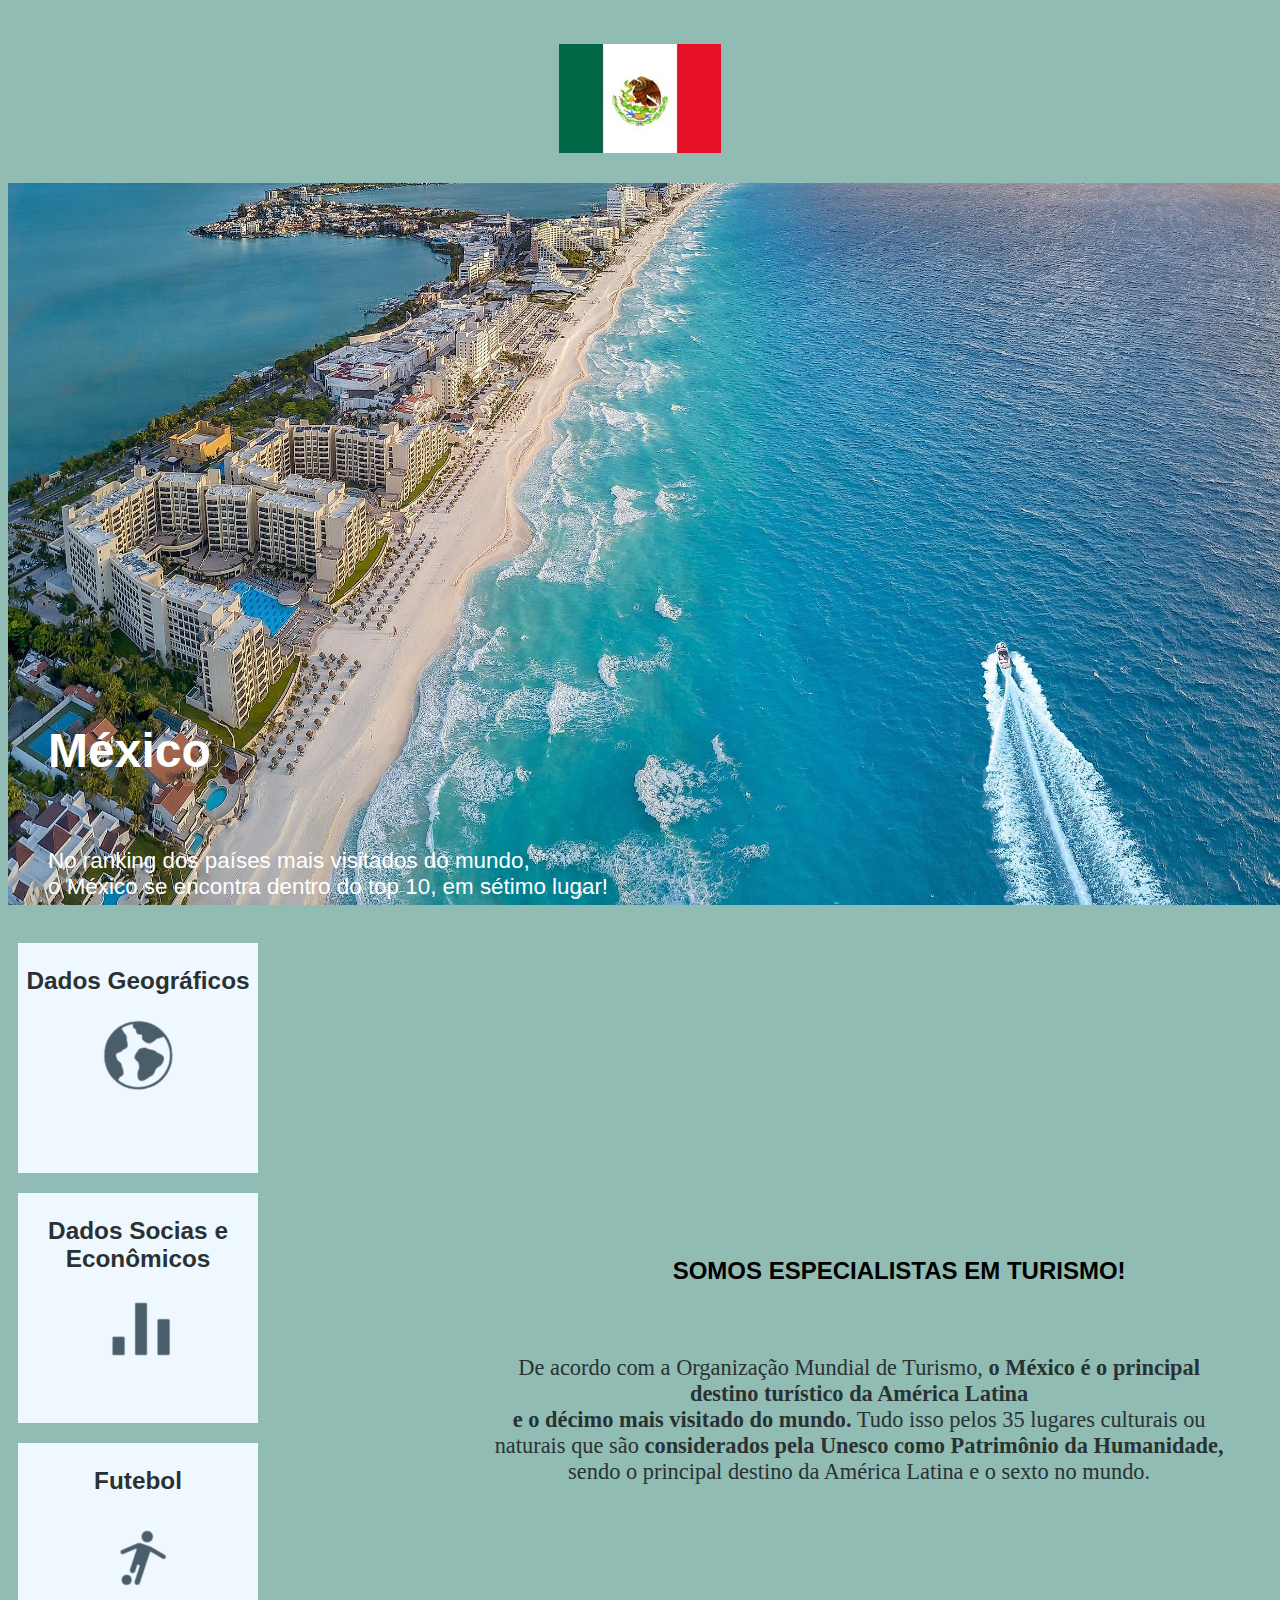
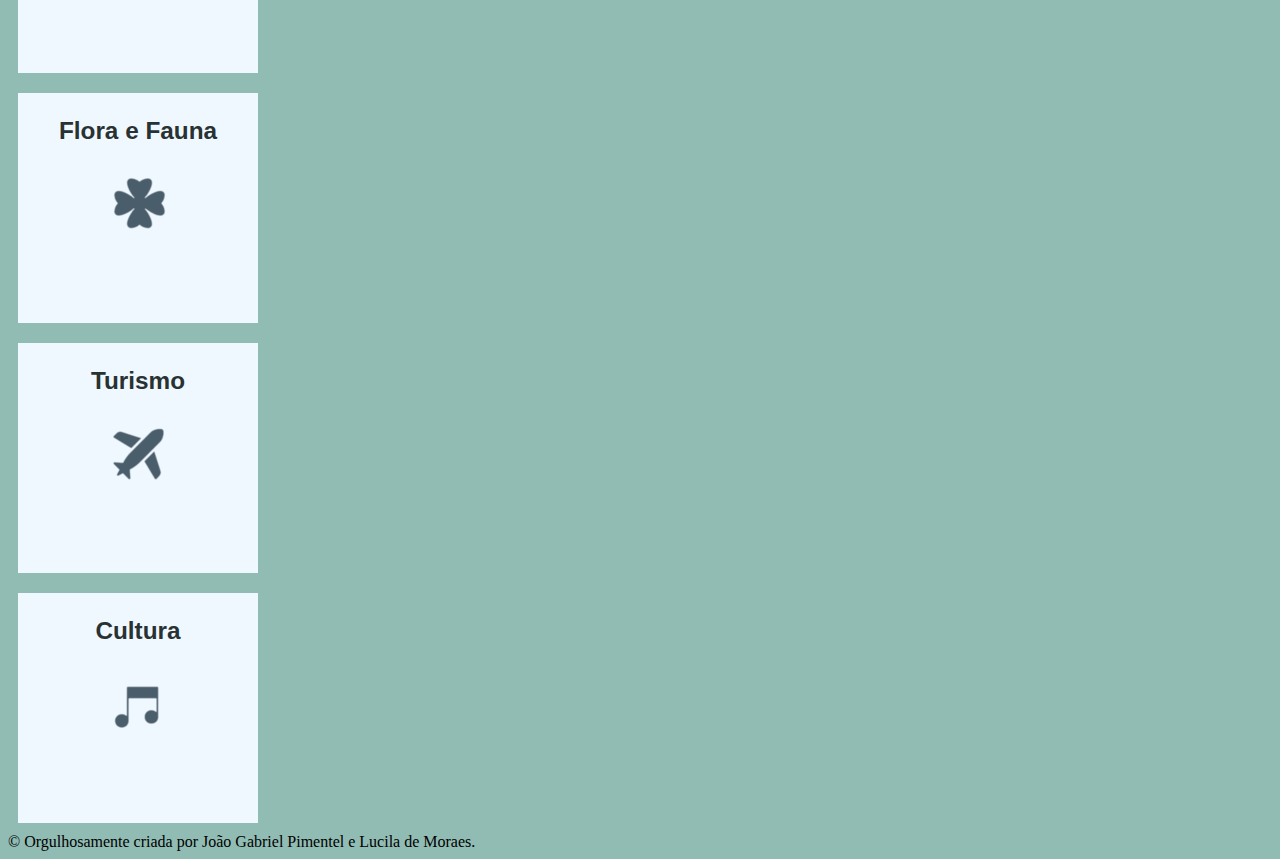
<file: index.html>
<!DOCTYPE html>
<html>
    <head>
        <meta charset ="utf-8">
        <title>Conhecendo o México</title>
        <link rel="stylesheet" href="./css/index.css">
    </head>
        <body>
            <header> 
                <div class="flag">
                    <figure>
                        <img src="./img/mexico´s flag.jpg"alt="Bandeira do México">
                    </figure>
                </div>
            </header>
                <section id="banner">
                    <h2>México</h2>
                    <p>No ranking dos países mais visitados do mundo, <br>
                    o México se encontra dentro do top 10, em sétimo lugar!</p>
                </section>
                <main>
                <section id="INFO">
                    <div class="INFO">
                        <h3><a href="./DadosG.html">Dados Geográficos</a></h3>
                       <figure>
                            <img src="./img/i11.png" alt="">
                        </figure>
                    </div>
                    <div class="INFO">
                        <h3> <a href="./DadosES.html">Dados Socias e Econômicos</a></h3>
                        <figure>
                            <img src="./img/I1.png">
                        </figure>
                    </div>
                    <div class="INFO" >
                        <h3><a href="./Futebol.html">Futebol</a></h3>
                        <figure>
                            <img src="./img/i2.png" alt="">
                        </figure>
                    </div>
                    <div  class="INFO">
                        <h3><a href="./FloraEFauna.html">Flora e Fauna</a></h3>
                        <figure>
                            <img src="./img/i3.png" alt="">
                        </figure>
                    </div>
                    <div class="INFO" >
                        <h3> <a href="./Turismo.html">Turismo</a></h3>
                        <figure>
                            <img src="./img/i4.png" alt="">
                        </figure>
                    </div>
                    <div class="INFO">
                        <h3> <a href="./Cultura.html">Cultura</a></h3>
                        <figure>
                            <img src="img/i5.png" alt="">
                        </figure>
                    </div>
                </section>
                <div id="txt">
                    <h3> <strong> SOMOS ESPECIALISTAS EM TURISMO!</strong> </h3>
                    <blockquote> De acordo com a Organização Mundial de Turismo, <strong>o México é o principal destino turístico da América Latina </strong><br>
                        <strong>e o décimo mais visitado do mundo.</strong>  Tudo isso pelos 35 lugares culturais ou naturais que são <strong>considerados pela Unesco como Patrimônio da Humanidade,</strong>
                        <br>sendo o principal destino da América Latina e o sexto no mundo.</blockquote>
                </div>
                </main>
                <footer>
                    <div id="copyr">
                        &copy;
                        Orgulhosamente criada por João Gabriel Pimentel e Lucila de Moraes.
                    </div>
                </footer>
        </body>
</html>
</file>
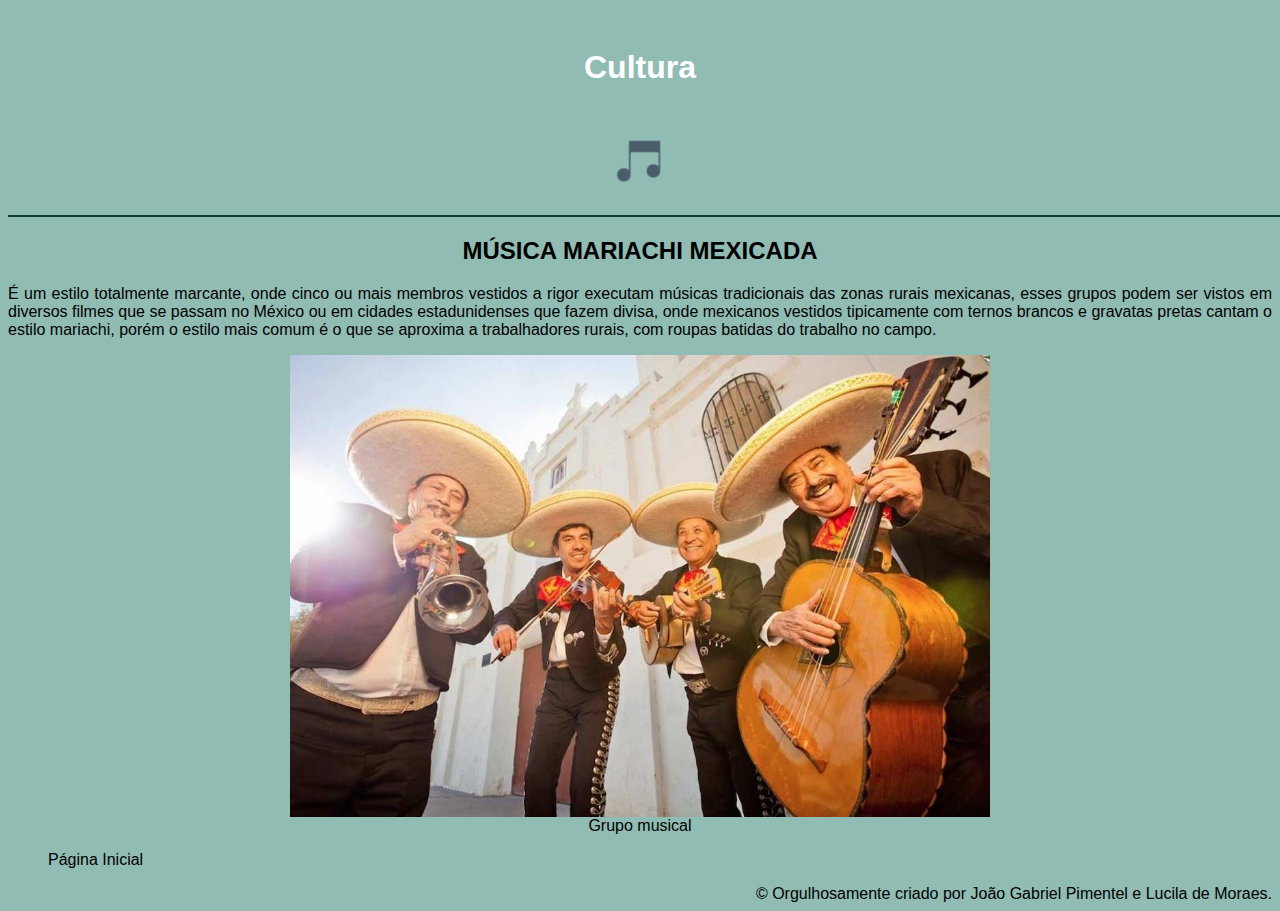
<file: Cultura.html>
<!DOCTYPE html>
<html>
    <head>
        <meta charset ="utf-8">
        <title>Um pouco da Cultura do México</title>
        <link rel="stylesheet" href="./css/Cultura.css">
    </head>
    <body>
        <header> 
            <h1><strong>Cultura</strong></h1>
        </header>
        <figure>
            <img src="./img/i5.png" alt="Icon referente à uma nota musical">
            </figure>
            <div id="linha-horizontal"></div>
        <main>
            <div id="Cultinfo">
                <h2><strong>MÚSICA MARIACHI MEXICADA</strong></h2>
                <p>
                    É um estilo totalmente marcante, onde cinco ou mais membros vestidos a rigor executam músicas tradicionais das zonas rurais mexicanas,
                    esses grupos podem ser vistos em diversos filmes que se passam no México ou em cidades estadunidenses que fazem divisa, 
                    onde mexicanos vestidos tipicamente com ternos brancos e gravatas pretas cantam o estilo mariachi, porém o estilo mais comum é o que se aproxima a trabalhadores rurais, com roupas batidas do trabalho no campo.
                </p>
                <figure>
                    <img src="./img/mariachi.png">
                    <figcaption>Grupo musical</figcaption>
                </figure>
            </div>
        </main>
                <footer> 
                    <nav >
                        <ul>
                            <li>
                         <a href="./index.html">Página Inicial</a>
                            </li>
                        </ul>
                    </nav>
                </footer>
            <footer>
                <div id="copyr">
                    &copy;
                    Orgulhosamente criado por João Gabriel Pimentel e Lucila de Moraes.
                </div>
            </footer>
</file>
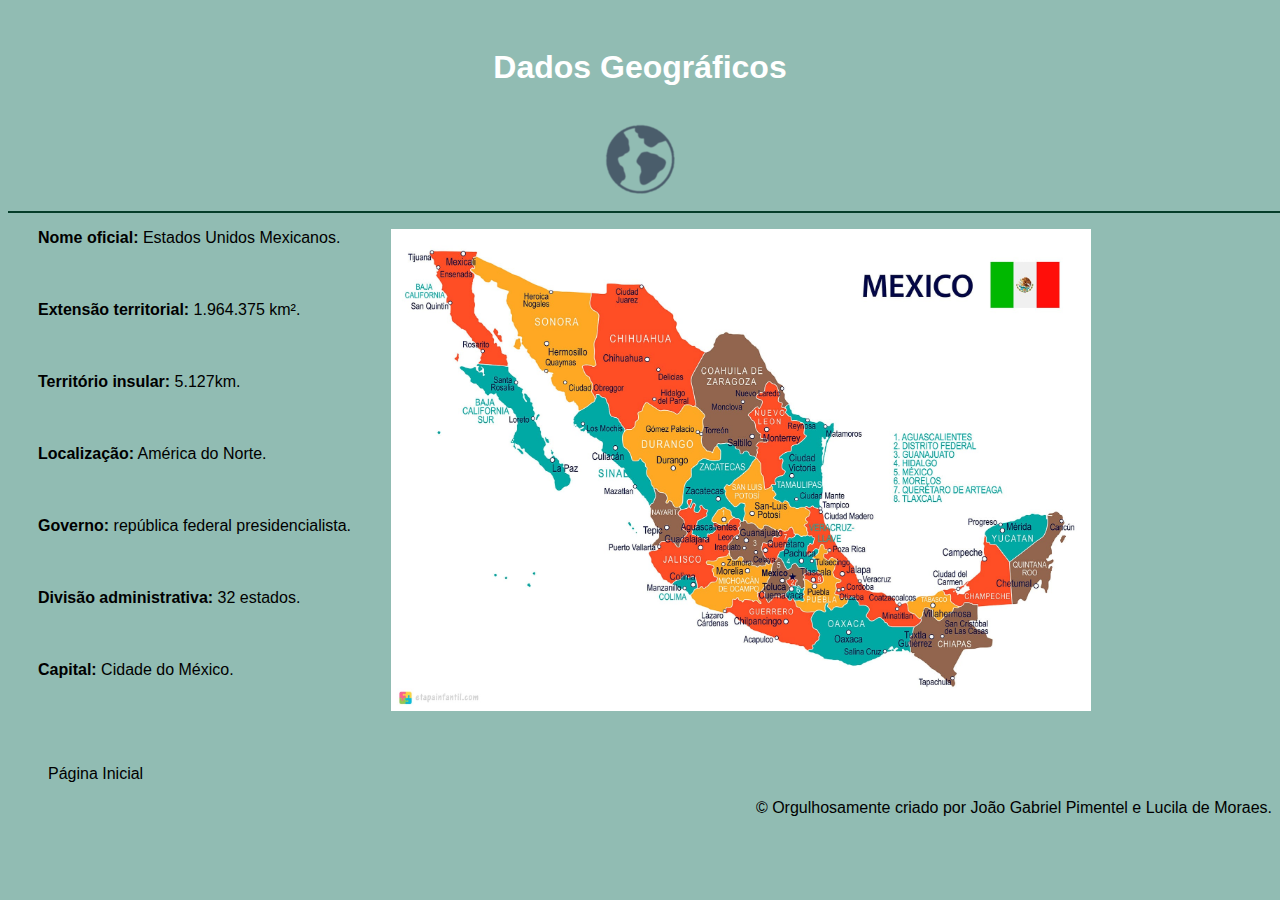
<file: DadosG.html>
<!DOCTYPE html>
<html>
    <head>
        <meta charset ="utf-8">
        <title>Dados Geográficos do México</title>
        <link rel="stylesheet" href="./css/DadosG.css">
    </head>
        <body>
            <header> 
                <h1><strong>Dados Geográficos</strong></h1>
            </header>
            <figure>
                <img src="./img/i11.png" alt="Icon referente ao Globo Terrestre">
            </figure>
            <div id="linha-horizontal"></div>
                <main>
                    <div id="dInfo">
                        <p><strong>Nome oficial:</strong> Estados Unidos Mexicanos.
                            <br>
                            <br>
                            <br>
                            <br>
                            <strong>Extensão territorial:</strong> 1.964.375 km².
                            <br>
                            <br>
                            <br>
                            <br>
                            <strong>Território insular:</strong>  5.127km.
                            <br>
                            <br>
                            <br>
                            <br>
                            <strong>Localização:</strong> América do Norte. 
                            <br>
                            <br>
                            <br>
                            <br>
                            <strong>Governo:</strong> república federal presidencialista.
                            <br>
                            <br>
                            <br>
                            <br>
                            <strong>Divisão administrativa:</strong> 32 estados. 
                            <br>
                            <br>
                            <br>
                            <br>
                            <strong>Capital:</strong> Cidade do México.
                            <br>
                            <br>
                            <br>
                            <br> 
                        </p>
                    <figure>
                        <img src="./img/mex22.png" alt="Mapa do México">
                    </figure>
                    </div>
                </main>
                <footer> 
                    <nav >
                        <ul>
                            <li>
                         <a href="./index.html">Página Inicial</a>
                            </li>
                        </ul>
                    </nav>
                </footer>
            <footer>
                <div id="copyr">
                    &copy;
                    Orgulhosamente criado por João Gabriel Pimentel e Lucila de Moraes.
                </div>
            </footer>
</file>
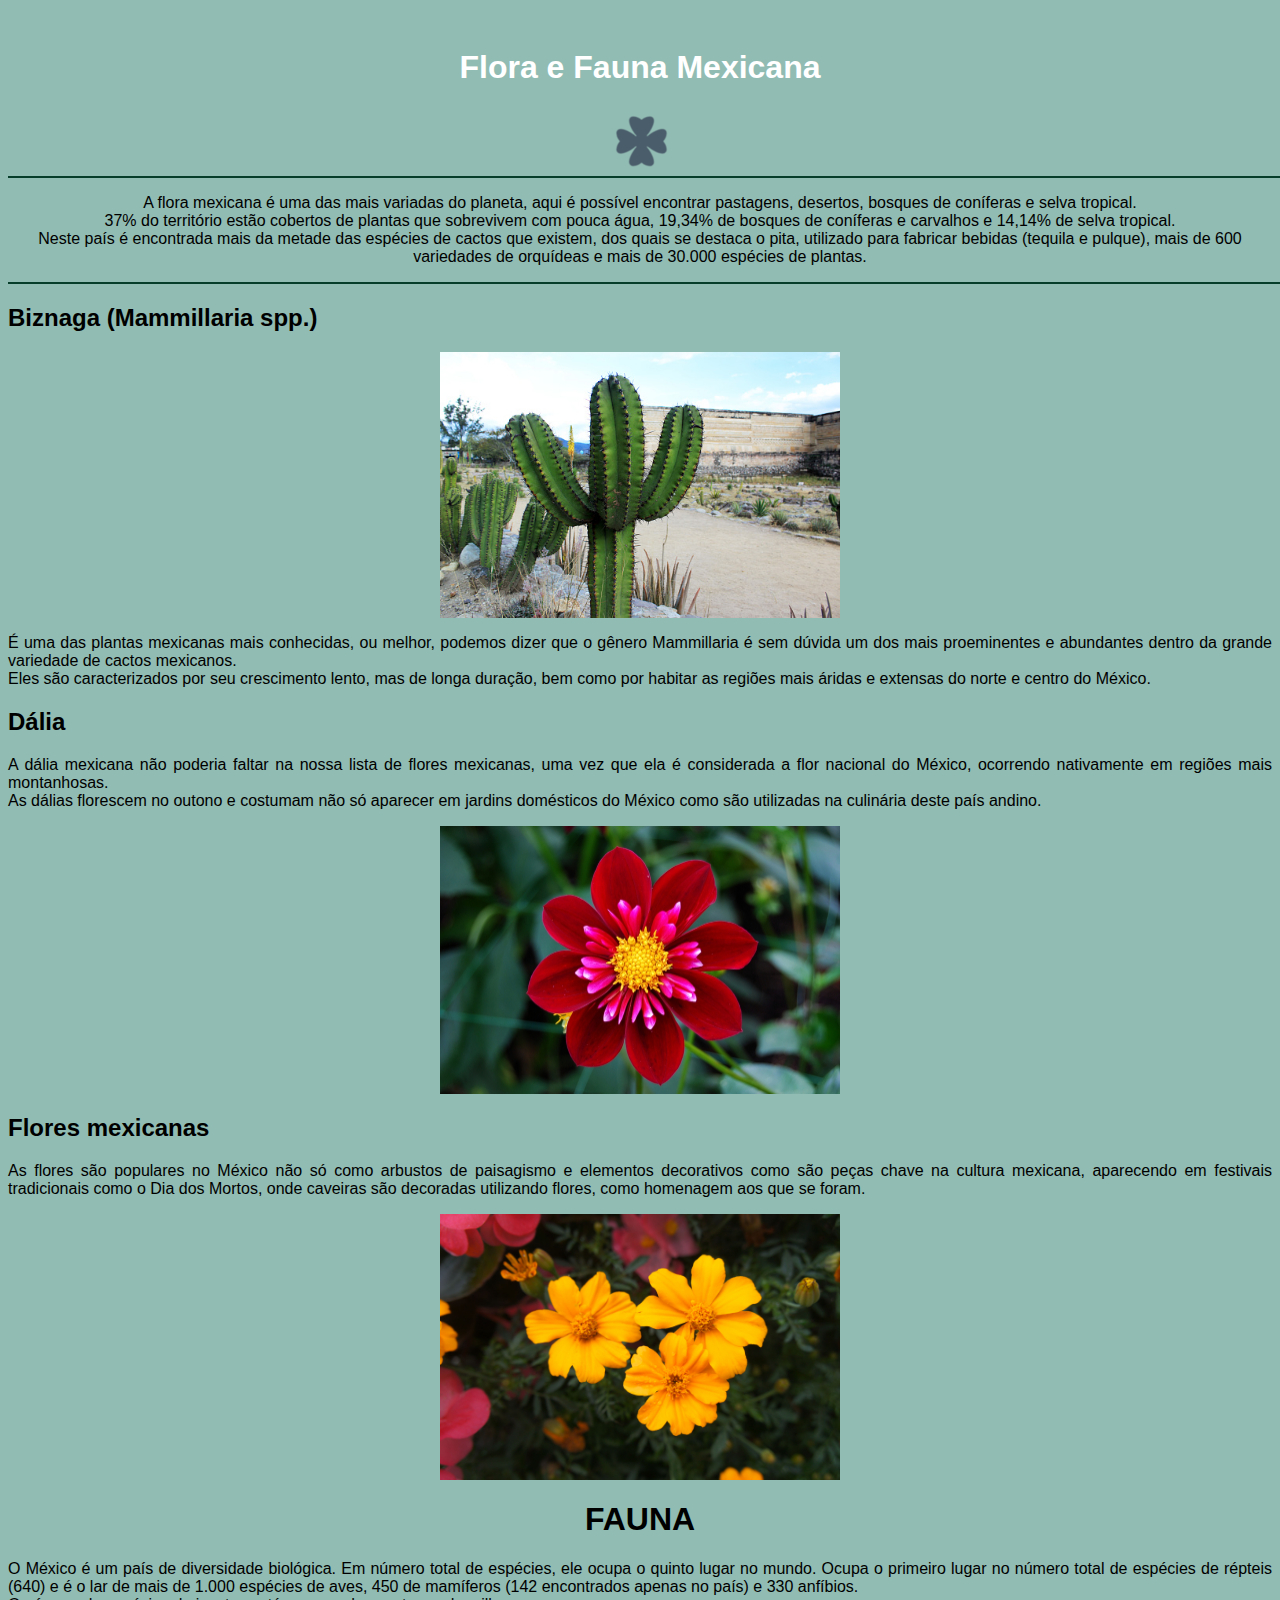
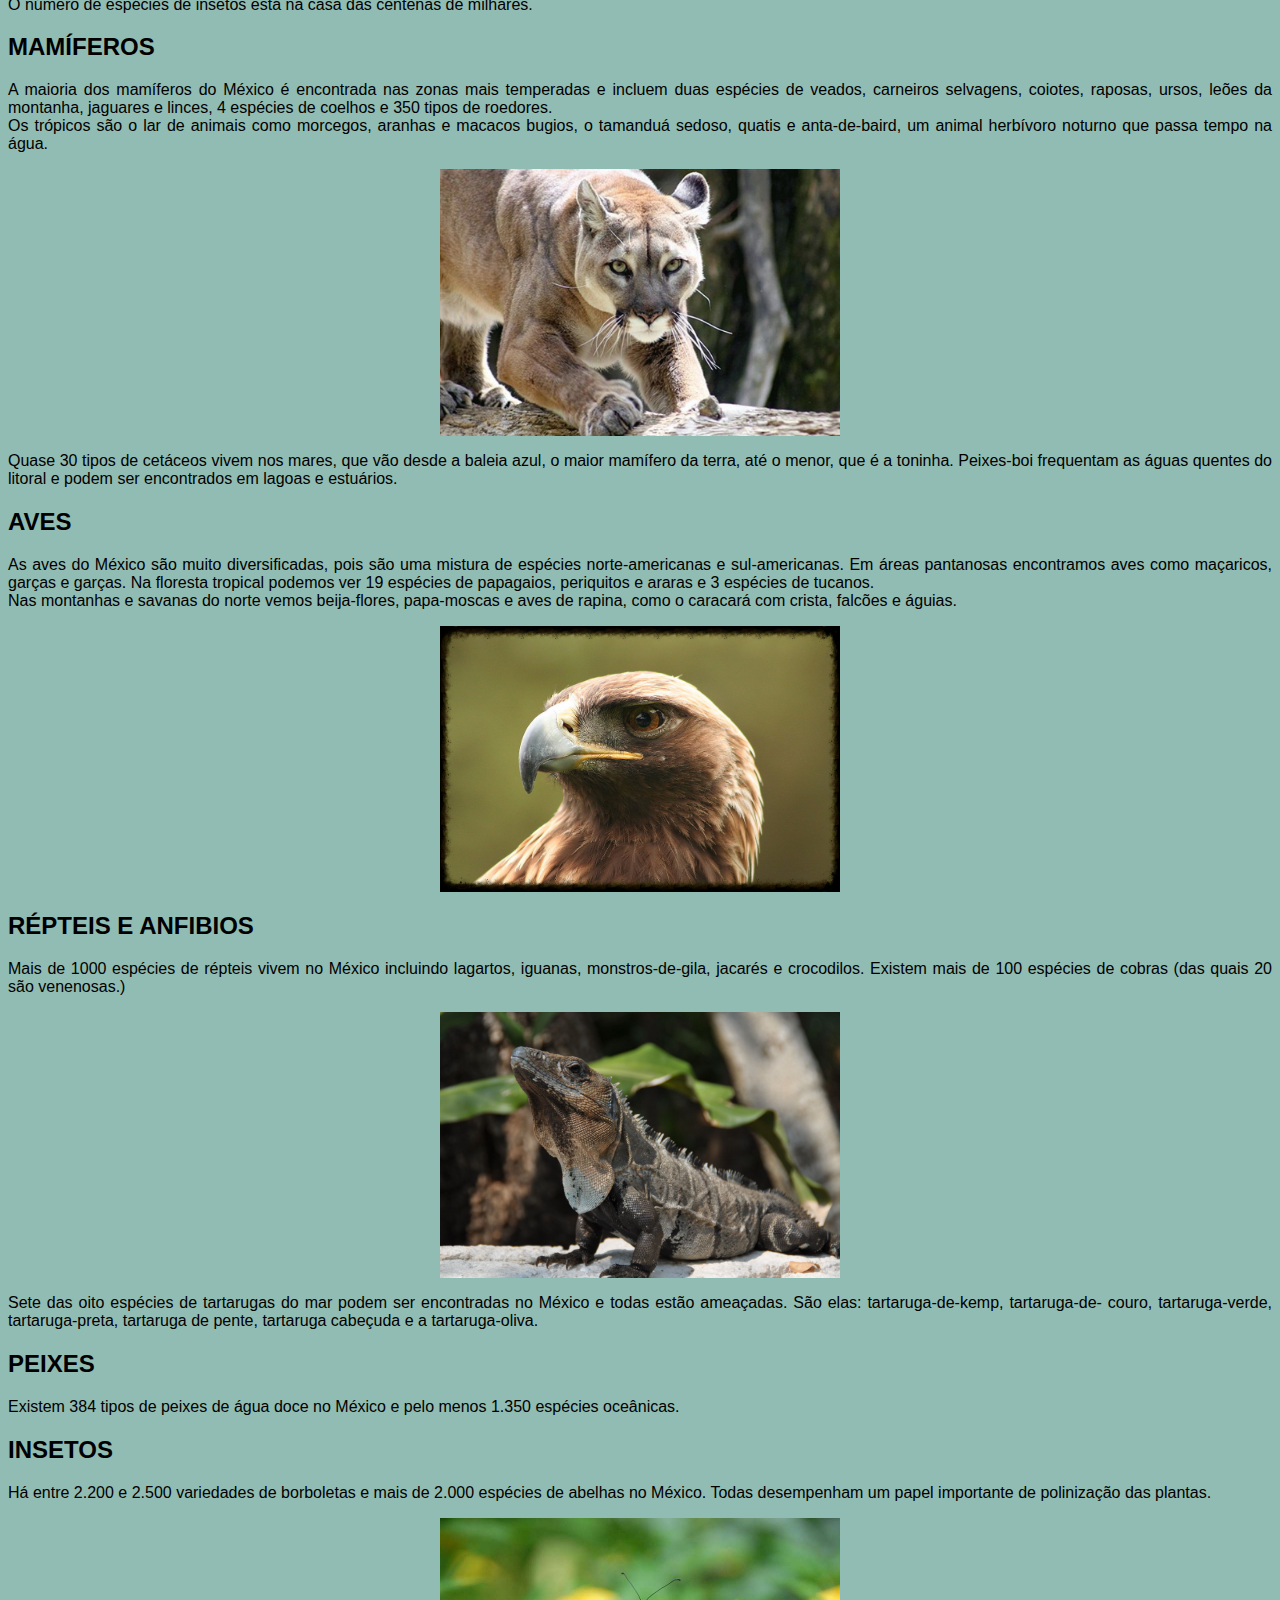
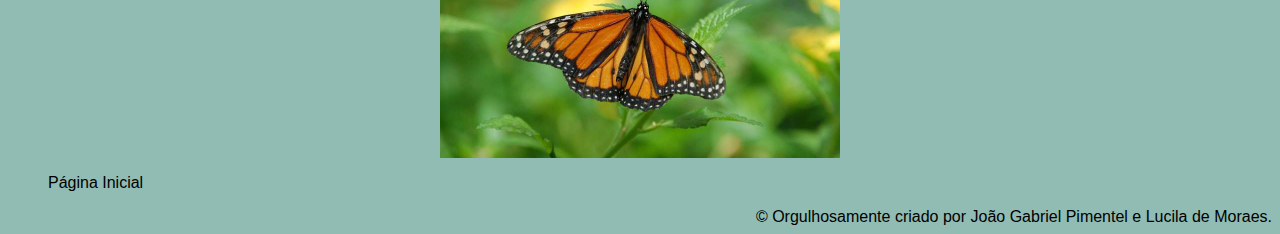
<file: FloraEFauna.html>
<!DOCTYPE html>
<html>
    <head>
        <meta charset ="utf-8">
        <title>Flora e Fauna do México</title>
        <link rel="stylesheet" href="./css/FloraEFauna.css">
    </head>
    <body>
        <header> 
            <h1><strong>Flora e Fauna Mexicana</strong></h1>
        </header>
        <img src="img/i3.png" alt="Icon referente a uma flor">
        <div id="linha-horizontal"></div>
        <main>
            <div id="Florainfo">
                <p>
                    A flora mexicana é uma das mais variadas do planeta, aqui é possível encontrar pastagens, desertos, bosques de coníferas e selva tropical.<br>
                    37% do território estão cobertos de plantas que sobrevivem com pouca água, 19,34% de bosques de coníferas e carvalhos e 14,14% de selva tropical.<br>
                    Neste país é encontrada mais da metade das espécies de cactos que existem, dos quais se destaca o pita, utilizado para fabricar bebidas (tequila e pulque), mais de 600 variedades de orquídeas e mais de 30.000 espécies de plantas.
                </p>
            </div>
            <div id="linha-horizontal2"></div>
            <section id="Florainfo2">
            <h2><strong>Biznaga (Mammillaria spp.)</strong></h2>
                <img src="./img/cacto.png" alt="Imagem: Cacto">
                    <p>
                        É uma das plantas mexicanas mais conhecidas, ou melhor, podemos dizer que o gênero Mammillaria é sem dúvida um dos mais proeminentes e abundantes dentro da grande variedade de cactos mexicanos.<br>
                        Eles são caracterizados por seu crescimento lento, mas de longa duração, bem como por habitar as regiões mais áridas e extensas do norte e centro do México.
                    </p>
            <h2><strong>Dália</strong></h2>
                <p>
                    A dália mexicana não poderia faltar na nossa lista de flores mexicanas, uma vez que ela é considerada a flor nacional do México, ocorrendo nativamente em regiões mais montanhosas.<br>
                    As dálias florescem no outono e costumam não só aparecer em jardins domésticos do México como são utilizadas na culinária deste país andino.
                </p>
                    <img src="./img/rose.png" alt="imagem: Dália">
                <h2><strong>Flores mexicanas</strong> </h2>
                    <p>
                        As flores são populares no México não só como arbustos de paisagismo e elementos decorativos como são peças chave na cultura mexicana, aparecendo em festivais tradicionais como o Dia dos Mortos, onde caveiras são decoradas utilizando flores, como homenagem aos que se foram.
                    </p>
                        <img src="./img/flores.png" alt="Imagem: Flores mexicanas">
            </section>
            <div id="FaunaEinfo">
                <h1><strong>FAUNA</strong></h1>
                <p>
                    O México é um país de diversidade biológica. Em número total de espécies, ele ocupa o quinto lugar no mundo. Ocupa o primeiro lugar no número total de espécies de répteis (640) e é o lar de mais de 1.000 espécies de aves, 450 de mamíferos (142 encontrados apenas no país) e 330 anfíbios. <br>
                    O número de espécies de insetos está na casa das centenas de milhares.      
                </p>
                    <h2><strong>MAMÍFEROS</strong></h2>
                        <p>
                        A maioria dos mamíferos do México é encontrada nas zonas mais temperadas e incluem duas espécies de veados, carneiros selvagens, coiotes, raposas, ursos, leões da montanha, jaguares e linces, 4 espécies de coelhos e 350 tipos de roedores.
                        <br> Os trópicos são o lar de animais como morcegos, aranhas e macacos bugios, o tamanduá sedoso, quatis e anta-de-baird, um animal herbívoro noturno que passa tempo na água.
                        </p>
                            <img src="./img/gatinho.png" alt="imagem: Leão da montanha">
                        <p>   
                        Quase 30 tipos de cetáceos vivem nos mares, que vão desde a baleia azul, o maior mamífero da terra, até o menor, que é a toninha. Peixes-boi frequentam as águas quentes do litoral e podem ser encontrados em lagoas e estuários.
                        </p>
                    <h2><strong>AVES</strong></h2>
                        <p>
                        As aves do México são muito diversificadas, pois são uma mistura de espécies norte-americanas e sul-americanas. Em áreas pantanosas encontramos aves como maçaricos, garças e garças. Na floresta tropical podemos ver 19 espécies de papagaios, periquitos e araras e 3 espécies de tucanos.<br>
                        Nas montanhas e savanas do norte vemos beija-flores, papa-moscas e aves de rapina, como o caracará com crista, falcões e águias.
                        </p>
                            <img src="./img/aguia.png" alt="imagem: águia">
                    <h2><strong>RÉPTEIS E ANFIBIOS</strong></h2>
                        <p>
                        Mais de 1000 espécies de répteis vivem no México incluindo lagartos, iguanas, monstros-de-gila, jacarés e crocodilos. Existem mais de 100 espécies de cobras (das quais 20 são venenosas.)
                        </p>
                            <img src="./img/iguana.png" alt="imagem: iguana">  
                        <p>
                        Sete das oito espécies de tartarugas do mar podem ser encontradas no México e todas estão ameaçadas. São elas: tartaruga-de-kemp, tartaruga-de- couro, tartaruga-verde, tartaruga-preta, tartaruga de pente, tartaruga cabeçuda e a tartaruga-oliva.
                        </p>
                    <h2><strong>PEIXES</strong></h2>
                        <p>
                        Existem 384 tipos de peixes de água doce no México e pelo menos 1.350 espécies oceânicas.
                        </p>
                    <h2><strong>INSETOS</strong></h2>
                        <p>
                            Há entre 2.200 e 2.500 variedades de borboletas e mais de 2.000 espécies de abelhas no México. Todas desempenham um papel importante de polinização das plantas.
                        </p>
                            <img src="./img/borboleta.png" alt="imagem: borboleta">   
            </div>
        </main>
        <footer> 
            <nav >
                <ul>
                    <li>
                 <a href="./index.html">Página Inicial</a>
                    </li>
                </ul>
            </nav>
        </footer>
    <footer>
        <div id="copyr">
            &copy;
            Orgulhosamente criado por João Gabriel Pimentel e Lucila de Moraes.
        </div>
    </footer>
</file>
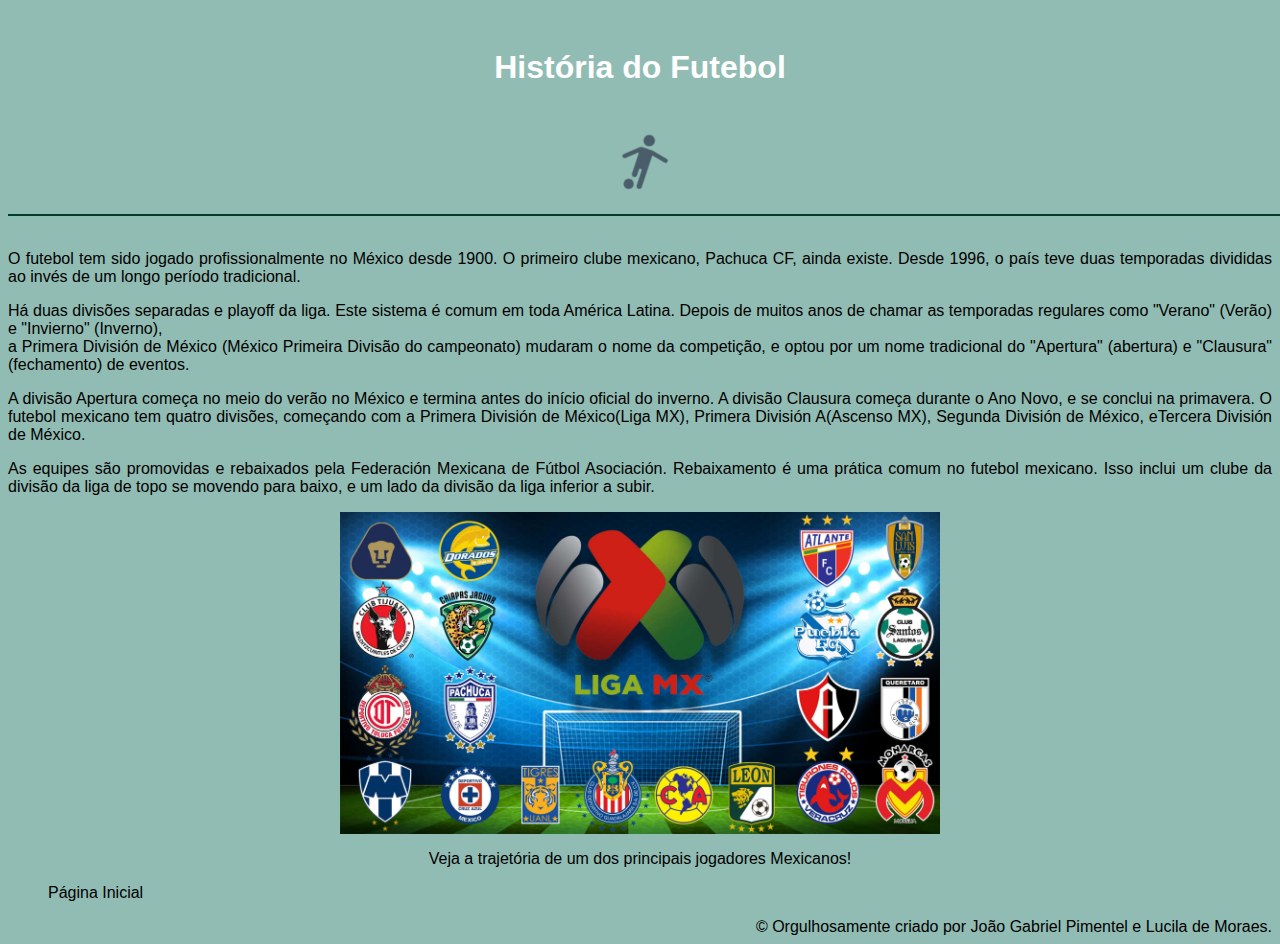
<file: Futebol.html>
<!DOCTYPE html>
<html>
    <head>
        <meta charset ="utf-8">
        <title>Futebol no México</title>
        <link rel="stylesheet" href="./css/Futebol.css">
    </head>
    <body>
        <header> 
            <h1> <strong>História do Futebol</strong></h1>
        </header>
            <figure>
                <img src="./img/i2.png" alt="Icon referente ao Futebol">
            </figure>
        <main>
            <div id="linha-horizontal"></div>
            <div id="Futinfo">
                <p>
                    <br> O futebol tem sido jogado profissionalmente no México desde 1900. O primeiro clube mexicano, Pachuca CF, ainda existe. Desde 1996, o país teve duas temporadas divididas ao invés de um longo período tradicional. 
                </p>
                <p>
                    Há duas divisões separadas e playoff da liga. Este sistema é comum em toda América Latina. Depois de muitos anos de chamar as temporadas regulares como "Verano" (Verão) e "Invierno" (Inverno),
                     <br>a Primera División de México (México Primeira Divisão do campeonato) mudaram o nome da competição, e optou por um nome tradicional do "Apertura" (abertura) e "Clausura" (fechamento) de eventos.
                </p>
                <p>
                     A divisão Apertura começa no meio do verão no México e termina antes do início oficial do inverno. A divisão Clausura começa durante o Ano Novo, e se conclui na primavera.
                    O futebol mexicano tem quatro divisões, começando com a Primera División de México(Liga MX), Primera División A(Ascenso MX), Segunda División de México, eTercera División de México.
                </p>
                <p>
                    As equipes são promovidas e rebaixados pela Federación Mexicana de Fútbol Asociación. Rebaixamento é uma prática comum no futebol mexicano. Isso inclui um clube da divisão da liga de topo se movendo para baixo, e um lado da divisão da liga inferior a subir.
                </p>
                <figure>
                    <img src="./img/ligamx.png" alt="liga de futebol mexicana">
                </figure>
                </div>
                <div id="HugoS">
                <p>
                    Veja a trajetória de um dos <a href="./Futebol2.html">principais jogadores Mexicanos!</a>
                </p>
            </div>
        </main>
            <footer> 
                <nav >
                    <ul>
                        <li>
                     <a href="./index.html">Página Inicial</a>
                        </li>
                    </ul>
                </nav>
            </footer>
        <footer>
            <div id="copyr">
                &copy;
                Orgulhosamente criado por João Gabriel Pimentel e Lucila de Moraes.
            </div>
        </footer>
</file>
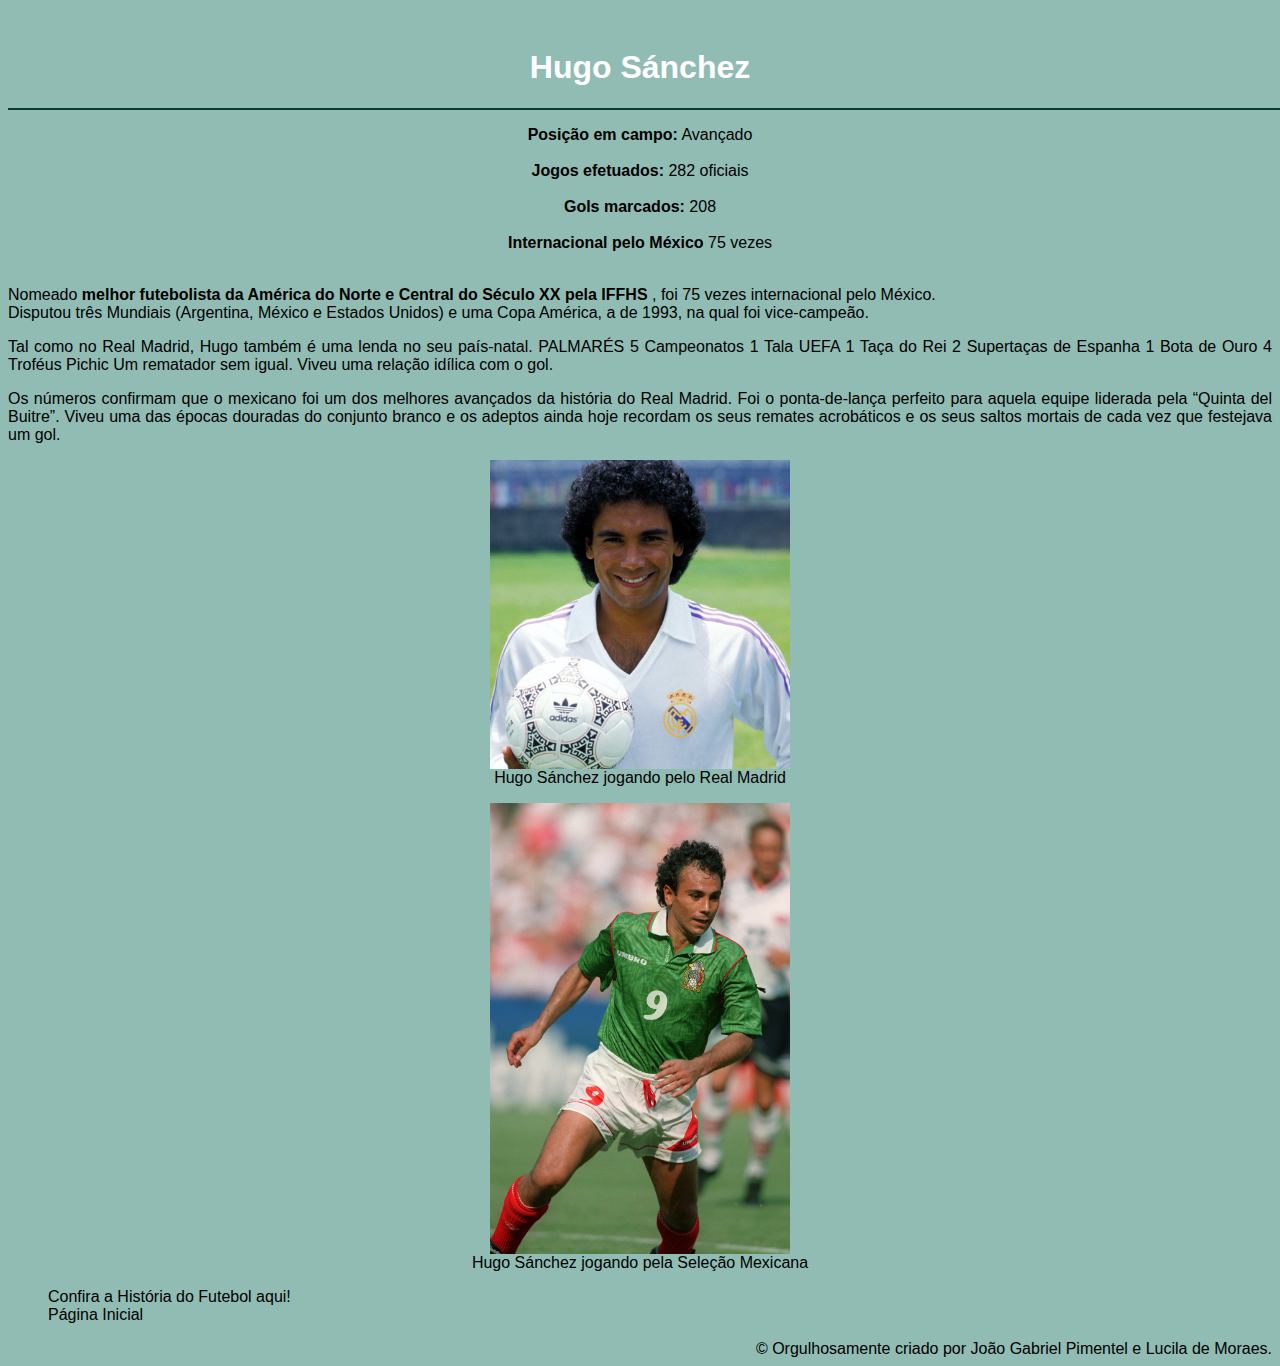
<file: Futebol2.html>
<!DOCTYPE html>
<html>
    <head>
        <meta charset ="utf-8">
        <title>Futebol no México</title>
        <link rel="stylesheet" href="./css/Futebol2.css">
    </head>
    <body>
        <header> 
            <h1> <strong>Hugo Sánchez</strong></h1>
        </header>
<div id="linha-horizontal"></div>
            <main>
                <div id="Hugoinfo">
                     <p><strong>Posição em campo:</strong> Avançado 
                        <br>
                        <br>
                        <strong> Jogos efetuados:</strong> 282 oficiais 
                        <br>
                        <br>
                        <strong> Gols marcados:</strong> 208 
                        <br>
                        <br>
                        <strong>Internacional pelo México</strong> 75 vezes
                        <br>
                        <br>
                     </p>
                </div>
                <div id="Hugoinfo2">
                     <p> Nomeado <strong>melhor futebolista da América do Norte e Central do Século XX pela IFFHS</strong> , foi 75 vezes internacional pelo México. 
                        <br>Disputou três Mundiais (Argentina, México e Estados Unidos) e uma Copa América, a de 1993, na qual foi vice-campeão. 
                     </p>
                     <p>
                        Tal como no Real Madrid, Hugo também é uma lenda no seu país-natal. PALMARÉS 5 Campeonatos 1 Tala UEFA 1 Taça do Rei 2 Supertaças de Espanha 1 Bota de Ouro 4 Troféus Pichic
                        Um rematador sem igual. Viveu uma relação idílica com o gol. 
                     </p>
                     <p>
                        Os números confirmam que o mexicano foi um dos melhores avançados da história do Real Madrid. Foi o ponta-de-lança perfeito para aquela equipe liderada pela “Quinta del Buitre”. 
                        Viveu uma das épocas douradas do conjunto branco e os adeptos ainda hoje recordam os seus remates acrobáticos e os seus saltos mortais de cada vez que festejava um gol.
                     </p>
                        <figure>
                            <img src="./img/sla.png">
                            <figcaption>Hugo Sánchez jogando pelo Real Madrid</figcaption>
                        </figure>
                        <figure>
                            <img src="./img/sla2.png">
                            <figcaption>Hugo Sánchez jogando pela Seleção Mexicana</figcaption>
                        </figure>
                    </div>
                    </main>
                    <footer> 
                        <nav >
                            <ul>
                                <li>
                                    <a href="./Futebol.html">Confira a História do Futebol aqui!</a>
                                </li>
                                <li>
                                    <a href="./index.html">Página Inicial</a>
                                 </li>
                            </ul>
                        </nav>
                    </footer>
                <footer>
                    <div id="copyr">
                        &copy;
                        Orgulhosamente criado por João Gabriel Pimentel e Lucila de Moraes.
                    </div>
                </footer>
</file>
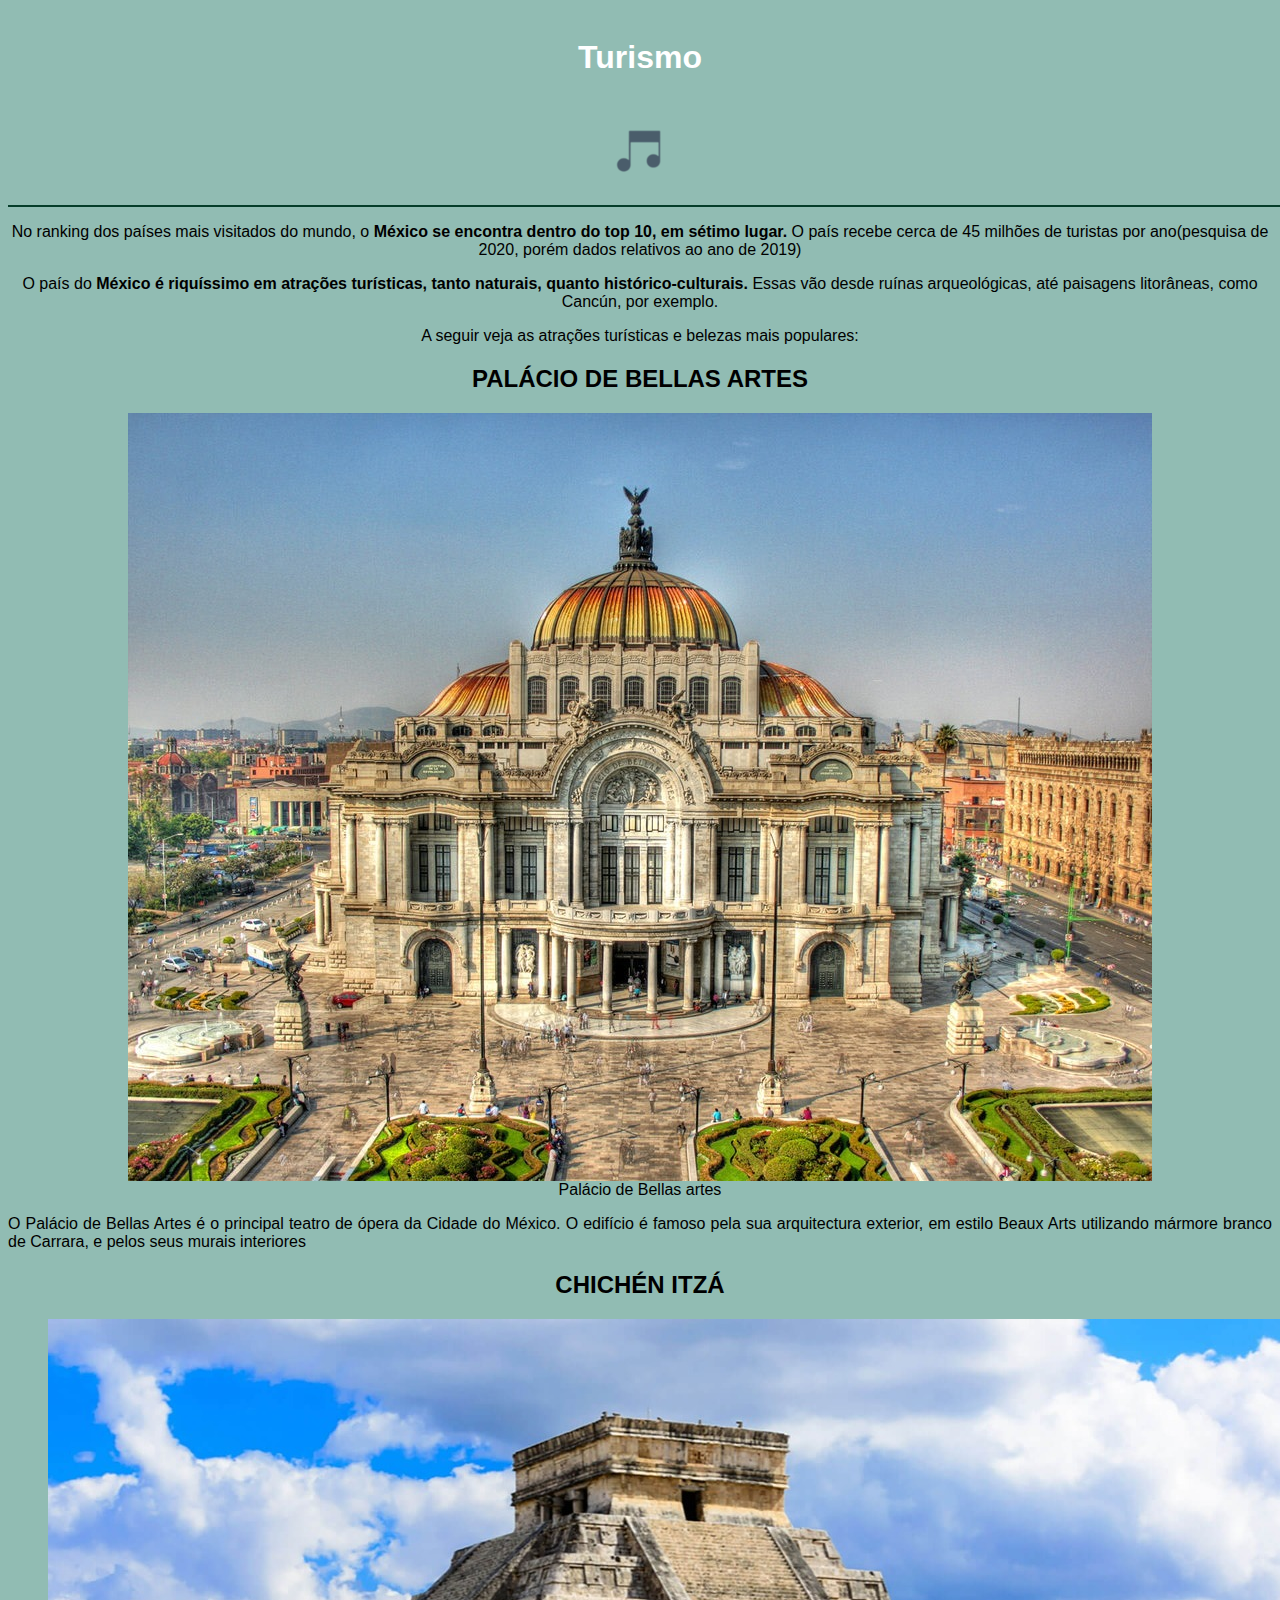
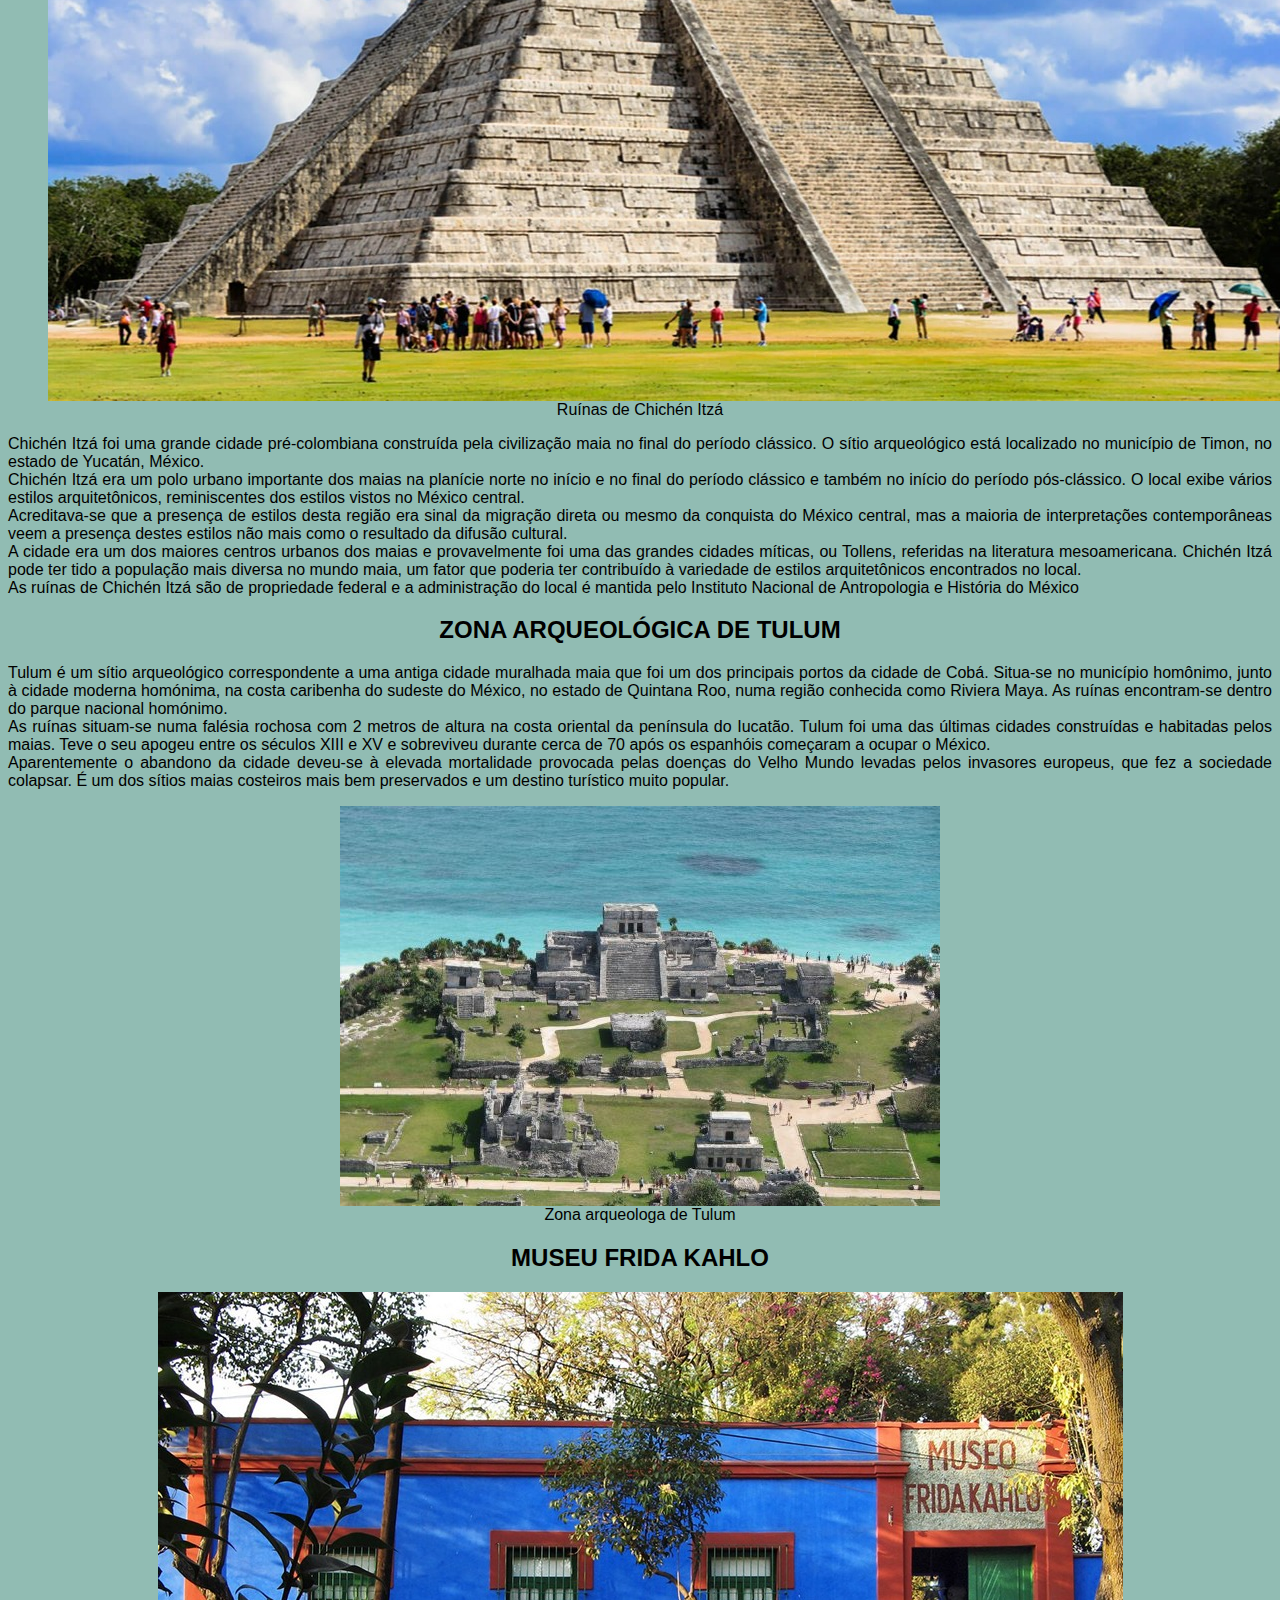
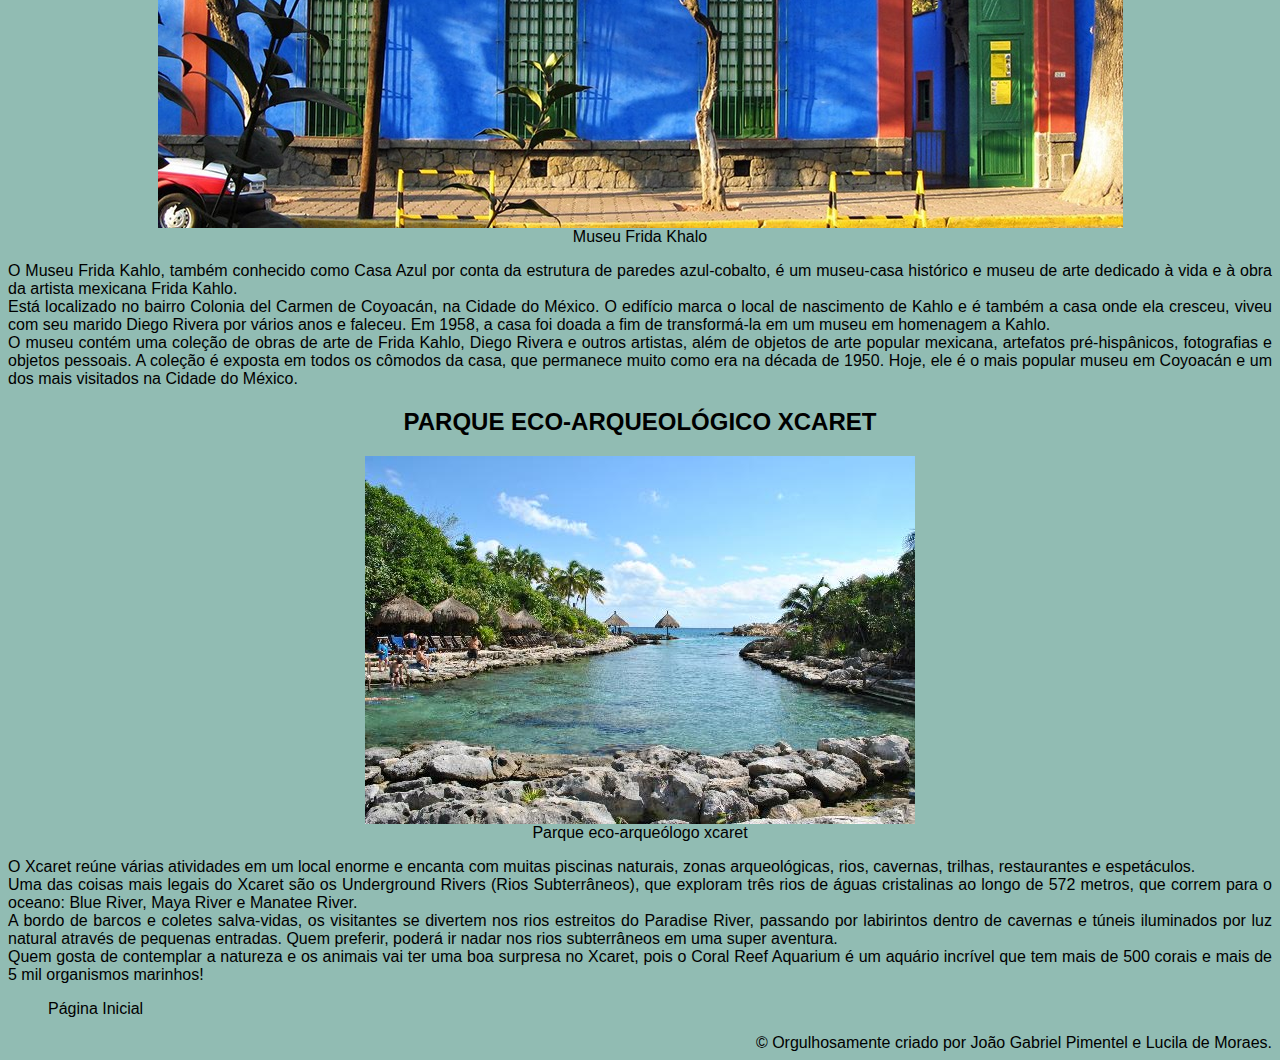
<file: Turismo.html>
<!DOCTYPE html>
<html>
    <head>
        <title>Atrações Turisticas no México</title>
        <meta charset="utf-8">
        <link rel="stylesheet" href="./css/Turismo.css">
    </head>
    <body>
        <header> 
            <h1><strong>Turismo</strong></h1>
        </header>
        <figure>
            <img src="./img/i5.png" alt="Icon referente à viagem">
        </figure>
        <div id="linha-horizontal"></div>
        <main>
            <div id="Turinfo1">
                    <p>No ranking dos países mais visitados do mundo, o <strong>México se encontra dentro do top  10, em sétimo lugar.</strong> O país recebe cerca de 45 milhões de turistas por ano(pesquisa de 2020, porém dados relativos ao ano de 2019)</p>
                    <p>O país do <strong>México é riquíssimo em atrações turísticas, tanto naturais, quanto histórico-culturais.</strong> Essas vão desde ruínas arqueológicas, até paisagens litorâneas, como Cancún, por exemplo.</p>
                    <p>A seguir veja as atrações turísticas e belezas mais populares: </p>
            </div>
            <div id="Turinfo2">
                <h2><b>PALÁCIO DE BELLAS ARTES</b></h2>
            <figure>
                <img src="./img/bellasartes.png">
                <figcaption>Palácio de Bellas artes</figcaption>
            </figure>
                <p>O Palácio de Bellas Artes é o principal teatro de ópera da Cidade do México. O edifício é famoso pela sua arquitectura exterior, em estilo Beaux Arts utilizando mármore branco de Carrara, e pelos seus murais interiores</p>
                    <h2><b>CHICHÉN ITZÁ</b></h2>
            <figure>
                <img src="./img/ruinas.png">
                <figcaption>Ruínas de Chichén Itzá</figcaption>
            </figure>   
                <p>Chichén Itzá foi uma grande cidade pré-colombiana construída pela civilização maia no final do período clássico. O sítio arqueológico está localizado no município de Timon, no estado de Yucatán, México. <br>
                    Chichén Itzá era um polo urbano importante dos maias na planície norte no início e no final do período clássico e também no início do período pós-clássico. O local exibe vários estilos arquitetônicos, reminiscentes dos estilos vistos no México central.<br>
                     Acreditava-se que a presença de estilos desta região era sinal da migração direta ou mesmo da conquista do México central, mas a maioria de interpretações contemporâneas veem a presença destes estilos não mais como o resultado da difusão cultural. <br>
                     A cidade era um dos maiores centros urbanos dos maias e provavelmente foi uma das grandes cidades míticas, ou Tollens, referidas na literatura mesoamericana. Chichén Itzá pode ter tido a população mais diversa no mundo maia, um fator que poderia ter contribuído à variedade de estilos arquitetônicos encontrados no local.<br>
                     As ruínas de Chichén Itzá são de propriedade federal e a administração do local é mantida pelo Instituto Nacional de Antropologia e História do México</p> 
                    <h2><b>ZONA ARQUEOLÓGICA DE TULUM</b></h2>
                <p>Tulum é um sítio arqueológico correspondente a uma antiga cidade muralhada maia que foi um dos principais portos da cidade de Cobá.
                     Situa-se no município homônimo, junto à cidade moderna homónima, na costa caribenha do sudeste do México, no estado de Quintana Roo, numa região conhecida como Riviera Maya. As ruínas encontram-se dentro do parque nacional homónimo.<br>
                     As ruínas situam-se numa falésia rochosa com 2 metros de altura na costa oriental da península do Iucatão. Tulum foi uma das últimas cidades construídas e habitadas pelos maias. Teve o seu apogeu entre os séculos XIII e XV e sobreviveu durante cerca de 70 após os espanhóis começaram a ocupar o México. <br>
                     Aparentemente o abandono da cidade deveu-se à elevada mortalidade provocada pelas doenças do Velho Mundo levadas pelos invasores europeus, que fez a sociedade colapsar. É um dos sítios maias costeiros mais bem preservados e um destino turístico muito popular.</p>
            <figure>
                <img src="./img/zona.png">
            <figcaption>Zona arqueologa de Tulum</figcaption>
            </figure>
                <h2><b>MUSEU FRIDA KAHLO</b></h2>
            <figure>
                <img src="./img/museo.png">
                <figcaption>Museu Frida Khalo</figcaption>
            </figure>
                <p>O Museu Frida Kahlo, também conhecido como Casa Azul por conta da estrutura de paredes azul-cobalto, é um museu-casa histórico e museu de arte dedicado à vida e à obra da artista mexicana Frida Kahlo.<br>
                 Está localizado no bairro Colonia del Carmen de Coyoacán, na Cidade do México. O edifício marca o local de nascimento de Kahlo e é também a casa onde ela cresceu, viveu com seu marido Diego Rivera por vários anos e faleceu. Em 1958, a casa foi doada a fim de transformá-la em um museu em homenagem a Kahlo.<br>
                 O museu contém uma coleção de obras de arte de Frida Kahlo, Diego Rivera e outros artistas, além de objetos de arte popular mexicana, artefatos pré-hispânicos, fotografias e objetos  pessoais. A coleção é exposta em todos os cômodos da casa, que permanece muito como era na década de 1950. Hoje, ele é o mais popular museu em Coyoacán e um dos mais visitados na Cidade do México.</p>
                    <h2><b>PARQUE ECO-ARQUEOLÓGICO XCARET</b></h2>
            <figure>
                <img src="./img/xcaret.png">
                <figcaption>Parque eco-arqueólogo xcaret</figcaption>
            </figure>
                <p>O Xcaret reúne várias atividades em um local enorme e encanta com muitas piscinas naturais, zonas arqueológicas, rios, cavernas, trilhas, restaurantes e espetáculos.<br>
                Uma das coisas mais legais do Xcaret são os Underground Rivers (Rios Subterrâneos), que exploram três rios de águas cristalinas ao longo de 572 metros, que correm para o oceano: Blue River, Maya River e Manatee River.<br>
                A bordo de barcos e coletes salva-vidas, os visitantes se divertem nos rios estreitos do Paradise River, passando por labirintos dentro de cavernas e túneis iluminados por luz natural através de pequenas entradas.  Quem preferir, poderá ir nadar nos rios subterrâneos em uma super aventura.<br>
                Quem gosta de contemplar a natureza e os animais vai ter uma boa surpresa no Xcaret, pois o Coral Reef Aquarium é um aquário incrível que tem mais de 500 corais e mais de 5 mil organismos marinhos!
                </p>
            </div>
        </main>
        <footer> 
            <nav >
                <ul>
                    <li>
                 <a href="./index.html">Página Inicial</a>
                    </li>
                </ul>
            </nav>
        </footer>
    <footer>
        <div id="copyr">
            &copy;
            Orgulhosamente criado por João Gabriel Pimentel e Lucila de Moraes.
        </div>
    </footer>
</file>
<file: css/index.css>
body{
    background-color:#91bcb3;
}
header {
    display: flex;
    flex-direction: row;
    justify-content: center;
    padding-top: 20px;
}
header h1 {
    color: #fff;
}
p{
    font-family: 'Lucida Sans', 'Lucida Sans Regular', 'Lucida Grande', 'Lucida Sans Unicode', Geneva, Verdana, sans-serif;
}
h1,h2,h3{
    font-family: 'Lucida Sans', 'Lucida Sans Regular', 'Lucida Grande', 'Lucida Sans Unicode', Geneva, Verdana, sans-serif;
}
figcaption{
    font-family: 'Lucida Sans', 'Lucida Sans Regular', 'Lucida Grande', 'Lucida Sans Unicode', Geneva, Verdana, sans-serif;
}
a{
    font-family: 'Lucida Sans', 'Lucida Sans Regular', 'Lucida Grande', 'Lucida Sans Unicode', Geneva, Verdana, sans-serif;
    font-size: 1em;
    text-decoration: none;
    color: black;
    color: #293233;
}
main{
    display: flex; 
}
blockquote{
    color: #293233;
}
#banner{
    background-image: url(../img/cancun.png);
    background-repeat: no-repeat;
    background-size: 100% 100%;
    background-position: 0 5px;
    background-attachment: fixed;
    width: 200%;
    height: 750px;
    box-sizing: border-box;
}
#banner h2{
    margin: 0px 0px 0 40px;
    margin-top: 10px;
    padding-top: 540px;
    font-size: 3em;
    font-family: 'Lucida Sans', 'Lucida Sans Regular', 'Lucida Grande', 'Lucida Sans Unicode', Geneva, Verdana, sans-serif;
    color: white;
}
#banner p{
    margin: 0px 0px 0 40px;
    padding-top: 70px;
    font-size: 1.4em;
    width: 900px;
    color: white;
}
#INFO{
    width: 800px;
    height: auto;
    display: flex;
    flex-wrap: wrap;
}
.INFO{
    background-color: aliceblue;
    width: 240px;
    height: 230px;
    margin: 10px;
    text-align: center;
    font-size: 1.3em;
}
#info1{
    margin-right: 20px;
    background-color: white;
}

#txt{
    justify-content: center;
    flex-direction: row;
    padding-top: 300px;
}
#txt h3{
    margin-left: 80px;
    margin-bottom:70px;
   text-align: center;
   font-size: 1.5em;
}
#txt blockquote{
  text-align: center;
}
blockquote{
    font-size: 1.4em;
}
#copyr{
    display: flex;
    flex-direction: row;
    justify-content: space-between;
}
</file>
<file: css/Cultura.css>
body{
    background-color:#91bcb3;
}
header {
display: flex;
flex-direction: row;
justify-content: center;
padding-top: 20px;
}
header h1{
color: white;
}
img{
display: block;
margin: 0px auto;
}
p{
font-family: 'Lucida Sans', 'Lucida Sans Regular', 'Lucida Grande', 'Lucida Sans Unicode', Geneva, Verdana, sans-serif;
}
h1,h2,h3{
font-family: 'Lucida Sans', 'Lucida Sans Regular', 'Lucida Grande', 'Lucida Sans Unicode', Geneva, Verdana, sans-serif;
}
ul{
list-style-type: none;
}
li{
color: black;
}
a{
font-family: 'Lucida Sans', 'Lucida Sans Regular', 'Lucida Grande', 'Lucida Sans Unicode', Geneva, Verdana, sans-serif;
font-size: 1em;
text-decoration: none;
color: black;
}
#linha-horizontal {
width: 1540px;
border: 1px solid hsl(160, 84%, 13%);
}
#Cultinfo h2{
    text-align: center;
    font-family: 'Lucida Sans', 'Lucida Sans Regular', 'Lucida Grande', 'Lucida Sans Unicode', Geneva, Verdana, sans-serif;
}
#Cultinfo p{
    text-align: justify;
    font-family: 'Lucida Sans', 'Lucida Sans Regular', 'Lucida Grande', 'Lucida Sans Unicode', Geneva, Verdana, sans-serif;
}
#Cultinfo img{
    width: 700px;
}
#Cultinfo figcaption{
    text-align: center;
    font-family: 'Lucida Sans', 'Lucida Sans Regular', 'Lucida Grande', 'Lucida Sans Unicode', Geneva, Verdana, sans-serif;
}
footer{
    text-align: left;
}
#copyr{
    text-align: right;
    font-family: 'Lucida Sans', 'Lucida Sans Regular', 'Lucida Grande', 'Lucida Sans Unicode', Geneva, Verdana, sans-serif;
}
</file>
<file: css/DadosG.css>
body{
        background-color:#91bcb3;
}
header {
    display: flex;
    flex-direction: row;
    justify-content: center;
    padding-top: 20px;
}
header h1{
    color: white;
}
img{
    display: block;
    margin: 0px auto;
}
p{
    font-family: 'Lucida Sans', 'Lucida Sans Regular', 'Lucida Grande', 'Lucida Sans Unicode', Geneva, Verdana, sans-serif;
}
h1,h2,h3{
    font-family: 'Lucida Sans', 'Lucida Sans Regular', 'Lucida Grande', 'Lucida Sans Unicode', Geneva, Verdana, sans-serif;
}
ul{
    list-style-type: none;
}
li{
    color: black;
}
a{
    font-family: 'Lucida Sans', 'Lucida Sans Regular', 'Lucida Grande', 'Lucida Sans Unicode', Geneva, Verdana, sans-serif;
    font-size: 1em;
    text-decoration: none;
    color: black;
}
#linha-horizontal {
    width: 1540px;
    border: 1px solid hsl(160, 84%, 13%);
}
#dInfo p {
    text-align: justify;
    padding-left: 30px;
}
#dInfo img {
    width: 700px; 
}
#dInfo{
    display: flex;
}
footer{
    text-align: left;
}
#copyr{
    text-align: right;
    font-family: 'Lucida Sans', 'Lucida Sans Regular', 'Lucida Grande', 'Lucida Sans Unicode', Geneva, Verdana, sans-serif;
}
</file>
<file: css/FloraEFauna.css>
body{
    background-color:#91bcb3;
    text-align: justify;
}
header {
    display: flex;
    flex-direction: row;
    justify-content: center;
    padding-top: 20px;
}
header h1{
    color: white;
}
nav ul {
    display:flex;
    flex-direction: row;
    justify-content:space-between;
    list-style:none;
}
#linha-horizontal {
    width: 1540px;
    border: 1px solid hsl(160, 84%, 13%);
}
#linha-horizontal2 {
    width: 1540px;
    border: 1px solid hsl(160, 84%, 13%);
}
p{
    font-family: 'Lucida Sans', 'Lucida Sans Regular', 'Lucida Grande', 'Lucida Sans Unicode', Geneva, Verdana, sans-serif;
}
h1,h2,h3{
    font-family: 'Lucida Sans', 'Lucida Sans Regular', 'Lucida Grande', 'Lucida Sans Unicode', Geneva, Verdana, sans-serif;
}
figcaption{
    font-family: 'Lucida Sans', 'Lucida Sans Regular', 'Lucida Grande', 'Lucida Sans Unicode', Geneva, Verdana, sans-serif;
}
ul{
    list-style-type: none;
}
li{
    color: black;
}
a{
    font-family: 'Lucida Sans', 'Lucida Sans Regular', 'Lucida Grande', 'Lucida Sans Unicode', Geneva, Verdana, sans-serif;
    font-size: 1em;
    text-decoration: none;
    color: black;
}
img{
    display: block;
    margin: 0px auto;
}
    header h1{
    text-align: center;
}
main img{
    width: 400px;
}
#Florainfo p {
    text-align: center;
}
#Florainfo2 h2 {
    text-align: justify;
}
#FaunaEinfo h2{
    text-align: justify;
}
#FaunaEinfo h1{
    text-align: center;
}
#FaunaEinfo p {
    text-align: justify;
}
footer{
    text-align: left;
}
#copyr{
    text-align: right;
    font-family: 'Lucida Sans', 'Lucida Sans Regular', 'Lucida Grande', 'Lucida Sans Unicode', Geneva, Verdana, sans-serif;
}
</file>
<file: css/Futebol.css>
body{
    background-color:#91bcb3;
}
header {
display: flex;
flex-direction: row;
justify-content: center;
padding-top: 20px;
}
header h1{
color: white;
}
img{
display: block;
margin: 0px auto;
}
p{
font-family: 'Lucida Sans', 'Lucida Sans Regular', 'Lucida Grande', 'Lucida Sans Unicode', Geneva, Verdana, sans-serif;
}
h1,h2,h3{
font-family: 'Lucida Sans', 'Lucida Sans Regular', 'Lucida Grande', 'Lucida Sans Unicode', Geneva, Verdana, sans-serif;
}
ul{
list-style-type: none;
}
li{
color: black;
}
a{
font-family: 'Lucida Sans', 'Lucida Sans Regular', 'Lucida Grande', 'Lucida Sans Unicode', Geneva, Verdana, sans-serif;
font-size: 1em;
text-decoration: none;
color: black;
}
#linha-horizontal {
    width: 1540px;
    border: 1px solid hsl(160, 84%, 13%);
}
#Futinfo p{
    text-align: justify;
}
#Futinfo img{
   width:600px;
}
#HugoS{
    text-align: center;

}
footer{
    text-align: left;
}
#copyr{
    text-align: right;
    font-family: 'Lucida Sans', 'Lucida Sans Regular', 'Lucida Grande', 'Lucida Sans Unicode', Geneva, Verdana, sans-serif;
}
</file>
<file: css/Futebol2.css>
body{
    background-color:#91bcb3;
}
header {
display: flex;
flex-direction: row;
justify-content: center;
padding-top: 20px;
}
header h1{
color: white;
}
img{
display: block;
margin: 0px auto;
}
p{
font-family: 'Lucida Sans', 'Lucida Sans Regular', 'Lucida Grande', 'Lucida Sans Unicode', Geneva, Verdana, sans-serif;
}
h1,h2,h3{
font-family: 'Lucida Sans', 'Lucida Sans Regular', 'Lucida Grande', 'Lucida Sans Unicode', Geneva, Verdana, sans-serif;
}
ul{
list-style-type: none;
}
li{
color: black;
}
a{
font-family: 'Lucida Sans', 'Lucida Sans Regular', 'Lucida Grande', 'Lucida Sans Unicode', Geneva, Verdana, sans-serif;
font-size: 1em;
text-decoration: none;
color: black;
}
#linha-horizontal {
    width: 1540px;
    border: 1px solid hsl(160, 84%, 13%);
}
#Hugoinfo{
   text-align: center;
}
#Hugoinfo p{
    font-family: 'Lucida Sans', 'Lucida Sans Regular', 'Lucida Grande', 'Lucida Sans Unicode', Geneva, Verdana, sans-serif;
}
#Hugoinfo2{
    font-family: 'Lucida Sans', 'Lucida Sans Regular', 'Lucida Grande', 'Lucida Sans Unicode', Geneva, Verdana, sans-serif;
 }
 #Hugoinfo2 p{
    text-align: justify;
 }
 #Hugoinfo2 figcaption{
    text-align: center;
 }
 #Hugoinfo2 img{
    width: 300px;
 }
 footer{
    text-align: left;
}
#copyr{
    text-align: right;
    font-family: 'Lucida Sans', 'Lucida Sans Regular', 'Lucida Grande', 'Lucida Sans Unicode', Geneva, Verdana, sans-serif;
}
</file>
<file: css/Turismo.css>
body{
    background-color:#91bcb3;
}
header {
display: flex;
flex-direction: row;
justify-content: center;
padding-top: 10px;
}
header h1{
color: white;
}
img{
display: block;
margin: 0 auto;
}
p{
font-family: 'Lucida Sans', 'Lucida Sans Regular', 'Lucida Grande', 'Lucida Sans Unicode', Geneva, Verdana, sans-serif;
}
h1,h2,h3{
font-family: 'Lucida Sans', 'Lucida Sans Regular', 'Lucida Grande', 'Lucida Sans Unicode', Geneva, Verdana, sans-serif;
}
ul{
list-style-type: none;
}
li{
color: black;
}
a{
font-family: 'Lucida Sans', 'Lucida Sans Regular', 'Lucida Grande', 'Lucida Sans Unicode', Geneva, Verdana, sans-serif;
font-size: 1em;
text-decoration: none;
color: black;
}
#linha-horizontal {
width: 1540px;
border: 1px solid hsl(160, 84%, 13%);
}
figcaption{
    font-family: 'Lucida Sans', 'Lucida Sans Regular', 'Lucida Grande', 'Lucida Sans Unicode', Geneva, Verdana, sans-serif;
    text-align: center;
}
#Turinfo1{
    text-align: center;
}
#Turinfo2 h2{
    text-align: center;
}
#Turinfo2 p{
    text-align: justify;
}
footer{
    text-align: left;
}
#copyr{
    text-align: right;
    font-family: 'Lucida Sans', 'Lucida Sans Regular', 'Lucida Grande', 'Lucida Sans Unicode', Geneva, Verdana, sans-serif;
}
</file>
